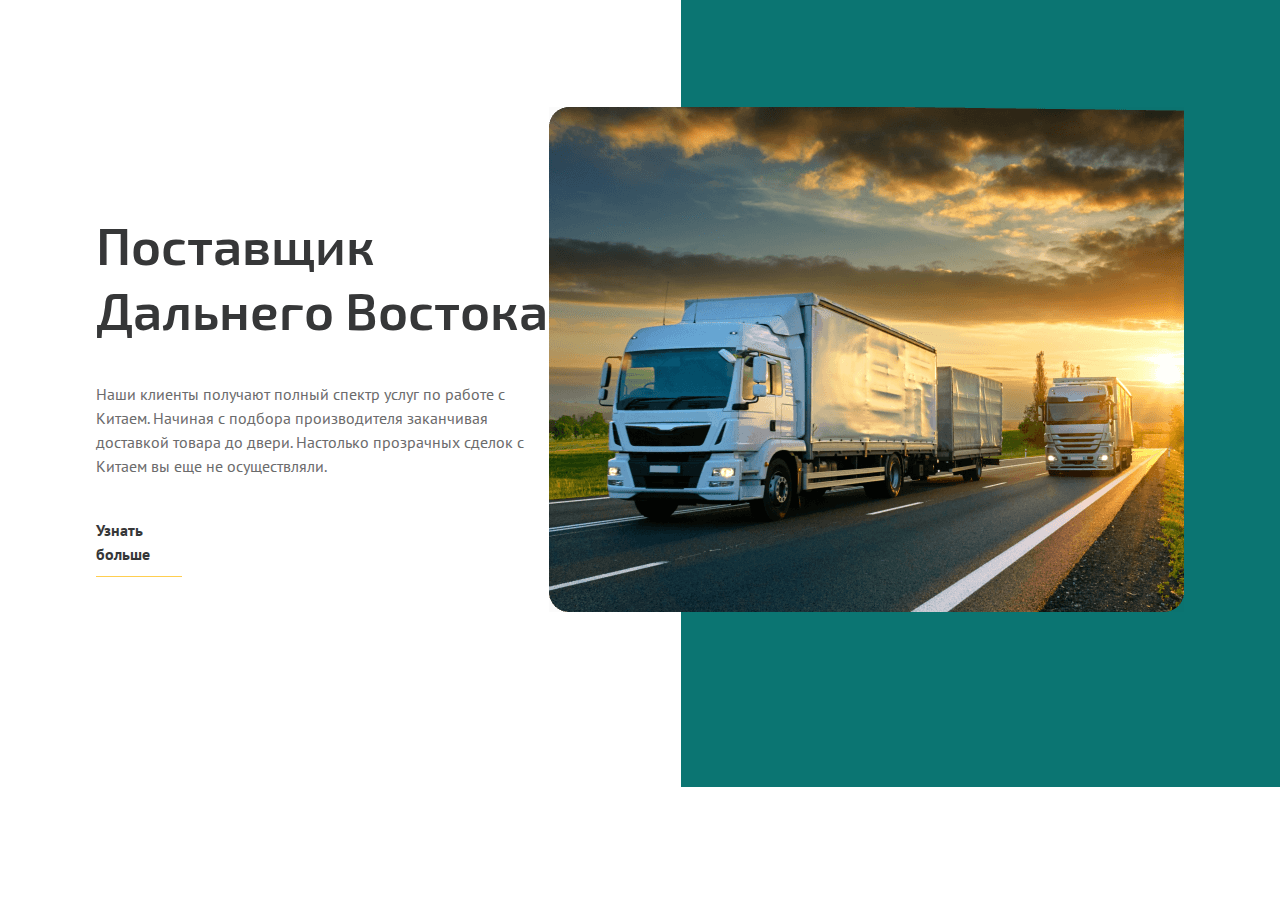
<file: indeex.html>
<!DOCTYPE html>
<html lang="en">
<head>
    <meta charset="UTF-8">
    <meta http-equiv="X-UA-Compatible" content="IE=edge">
    <meta name="viewport" content="width=device-width, initial-scale=1.0">
    <link rel="stylesheet" href="css/main.min.css">
    <title>EXAM№2</title>
</head>
<body>
    <header class="header">
        <div class="container">
            <div class="header_trucks">
                <div class="header_trucks-texts">
                    <p>Поставщик Дальнего Востока</p>
                    <p>Наши клиенты получают полный спектр услуг по работе с Китаем. Начиная с подбора производителя заканчивая доставкой товара до двери. Настолько прозрачных сделок с Китаем вы еще не осуществляли.
                    </p>
                    <p>Узнать больше</p>
                </div>
                <div class="header_trucks-image">
                    <img src="img_exam/adir-Cargo-Insurance 1.png" alt="">
                </div>
            </div>
        </div>
        <div class="header_green"></div>
    </header>
    <main class="main">
        
    </main>
</body>
</html>
</file>
<file: css/main.min.css>
@import"../css/font.css";*{margin:0;padding:0}li{list-style:none}a{text-decoration:none}.container{max-width:1440px;width:85%;margin:0 auto}.header{width:100%;height:776px;padding-top:109px}.header_trucks{width:100%;height:505px;display:-webkit-box;display:-ms-flexbox;display:flex;-webkit-box-pack:justify;-ms-flex-pack:justify;justify-content:space-between;-webkit-box-align:center;-ms-flex-align:center;align-items:center}.header_trucks-texts{height:299px;width:47%}.header_trucks-texts :first-child{font-family:"Exo 2";font-style:normal;font-weight:600;font-size:52px;line-height:125%;color:#363738}.header_trucks-texts :nth-child(2){font-family:"PT Sans";font-style:normal;font-weight:400;font-size:16px;line-height:150%;color:#6b6b6c;margin:40px 0}.header_trucks-texts :last-child{font-family:"PT Sans";font-style:normal;font-weight:700;font-size:16px;line-height:150%;color:#363738;padding-bottom:10px;border-bottom:1.5px solid #ffce50;width:19%}.header_green{width:599px;height:787px;background:#0b7572;position:absolute;top:0;right:0;z-index:-1}.main_section-products{width:94%;height:341px;background:#fff;-webkit-box-shadow:0px 4px 20px rgba(0,0,0,.15);box-shadow:0px 4px 20px rgba(0,0,0,.15);border-radius:20px;display:grid;grid-template-columns:repeat(3, 228px);grid-template-rows:repeat(3, 245px);grid-column-gap:175px;padding:40px 0 0 80px;margin-top:-200px}.b1{border-left:1px solid #d7d7dd;width:228px;padding-left:64px}.section1-products_factory-teex{margin-top:-15px}.section1-products_factory-teex :first-child{font-family:"Exo 2";font-style:normal;font-weight:600;font-size:20px;line-height:135%;margin:24px 0 16px;color:#363738}.section1-products_factory-teex :last-child{font-family:"PT Sans";font-style:normal;font-weight:400;font-size:16px;line-height:150%;color:#6b6b6c}.section{margin-bottom:100px}.checkbox-form label{display:-webkit-box;display:-ms-flexbox;display:flex;margin-bottom:16px;-webkit-box-pack:space-evenly;-ms-flex-pack:space-evenly;justify-content:space-evenly;width:687px;height:176px;background:#fff;-webkit-box-shadow:0px 3px 15px rgba(0,0,0,.12);box-shadow:0px 3px 15px rgba(0,0,0,.12);border-radius:10px;-webkit-box-align:center;-ms-flex-align:center;align-items:center}.checkbox-form label input{display:none}.section_checkbox-header{font-family:"Exo 2";font-style:normal;font-weight:600;font-size:48px;line-height:125%;color:#363738;margin-bottom:32px}.section_checkbox-text-1{font-family:"PT Sans";font-style:normal;font-weight:400;font-size:16px;line-height:150%;margin:40px 0;width:53%;color:#6b6b6c}.section_checkbox-text{font-family:"PT Sans";font-style:normal;font-weight:400;font-size:16px;line-height:150%;color:#6b6b6c;width:27%;margin-right:115px}.section_checkbox-text h3{font-family:"Exo 2";font-style:normal;font-weight:600;font-size:20px;line-height:150%;color:#363738}.section_checkbox-text p{font-family:"Exo 2";font-style:normal;font-weight:600;font-size:20px;line-height:150%;color:#6b6b6c;padding:8px 0 39px;border-bottom:3px solid #ffce50}.section_checkbox-number{width:100%;display:-webkit-box;display:-ms-flexbox;display:flex;-webkit-box-pack:justify;-ms-flex-pack:justify;justify-content:space-between}.section_checkbox-text-num{font-family:"Exo 2";font-style:normal;font-weight:600;font-size:54px;line-height:150%;letter-spacing:.3em;color:#363738}.heckbox-form-span{width:21px;height:21px;border-radius:50%;border:.5px solid #a7a7a7;-webkit-box-shadow:0px -2px 5px 0px #000;box-shadow:0px -2px 5px 0px #000;-webkit-box-sizing:content-box;box-sizing:content-box;margin-top:-18px}.section_chekbox-texts{width:466px}input:checked+.heckbox-form-span{background-color:#1d651d}.section_why{width:100%;height:453px;display:-webkit-box;display:-ms-flexbox;display:flex}.section_why-truck{background-image:url(../img_exam/truck.png);position:absolute;background-repeat:no-repeat;right:0;width:1040px;height:453px;z-index:-1}.section_why-grbox{width:491px;background:#0b7572;padding:160px 0 0 107px}.section_why-grbox h2{font-family:"Exo 2";font-style:normal;z-index:1;font-weight:600;font-size:48px;line-height:125%;color:#fff}.section_why-grtranse{width:349px;height:453.5px;background-image:url(../img_exam/Rectangle\ 8\ \(1\).png)}.section_advantages-boxes{width:76%;padding-top:80px;height:239px;display:grid;grid-template-columns:repeat(2, 447px);grid-template-rows:repeat(2, 80px);grid-row-gap:62px;grid-column-gap:140px}.section_advantages-box1{display:-webkit-box;display:-ms-flexbox;display:flex;-webkit-box-pack:justify;-ms-flex-pack:justify;justify-content:space-between;-webkit-box-align:center;-ms-flex-align:center;align-items:center}.section_advantages-box1-text{width:291px}.section_advantages-box1-text h2{font-family:"Exo 2";font-style:normal;font-weight:600;font-size:20px;line-height:135%;color:#363738;margin-bottom:16px}.section_advantages-box1-text p{font-family:"PT Sans";font-style:normal;font-weight:400;font-size:16px;line-height:150%;color:#6b6b6c}.section_advantages{margin-bottom:122px}.section_containers{margin-bottom:212px}.section_containers-header{font-family:"Exo 2";font-style:normal;font-weight:600;font-size:48px;line-height:125%;margin-bottom:32px;color:#363738}.section_containers-text{font-family:"PT Sans";font-style:normal;font-weight:400;font-size:16px;line-height:150%;color:#6b6b6c;width:35%;margin-bottom:56px}.section_containers-boxes{width:100%;height:439px;display:grid;grid-template-columns:repeat(3, 393px);grid-template-rows:449px;-webkit-box-pack:justify;-ms-flex-pack:justify;justify-content:space-between}.section_containers-box1{background:#fff;-webkit-box-shadow:0px 4px 15px rgba(0,0,0,.12);box-shadow:0px 4px 15px rgba(0,0,0,.12);border-radius:10px}.section_containers-box1 h2{font-family:"Exo 2";font-style:normal;font-weight:600;font-size:20px;line-height:135%;color:#363738;padding-left:32px;padding-top:24px}.section_containers-box1 :nth-child(3){font-family:"PT Sans";font-style:normal;font-weight:400;font-size:16px;line-height:150%;margin:16px 0 32px;color:#6b6b6c;padding-left:32px;margin-right:70px}.section_containers-box1-lch{font-family:"Exo 2";font-style:normal;font-weight:600;font-size:16px;line-height:135%;color:#363738;border-bottom:3px solid #ffce50;padding-bottom:10px;margin-left:32px;margin-right:273px}.section_table-main{width:100%;height:917px;display:-webkit-box;display:-ms-flexbox;display:flex;-webkit-box-pack:justify;-ms-flex-pack:justify;justify-content:space-between;background-color:#0b7572}.section_table{margin-bottom:120px}.section_table-main-header h3{font-family:"Exo 2";font-style:normal;font-weight:600;font-size:48px;line-height:125%;color:#fff;width:50%;padding:100px 0 0 81px}.section_table-main-header-table{width:652px;height:747px;left:621px;top:3727px;background:#fff;border-radius:8px;padding:28px 40px 0 40px;margin:85px 67px 0 0}.section_header-table-start2{width:42%}.section_header-table-start2 p{font-family:"PT Sans";font-style:normal;font-weight:400;font-size:11px;line-height:150%;color:#6b6b6c}.section_header-table-start{width:100%;height:62px;display:-webkit-box;display:-ms-flexbox;display:flex;-webkit-box-align:center;-ms-flex-align:center;align-items:center;-webkit-box-pack:justify;-ms-flex-pack:justify;justify-content:space-between;padding-bottom:32px;border-bottom:1.8px solid silver;margin-bottom:32px}.section_handshake{width:100%;height:880px}.section_handshake h2{font-family:"Exo 2";font-style:normal;font-weight:600;font-size:48px;line-height:125%;color:#363738}.section_handshake-boxes{width:100%;height:783px;display:grid;padding:48px 0 0 45px;grid-template-columns:repeat(1, 1183px);grid-template-rows:repeat(3, 225px)}.section_handshake-box1{background:#fff;-webkit-box-shadow:0px 4px 15px rgba(0,0,0,.12);box-shadow:0px 4px 15px rgba(0,0,0,.12);border-radius:10px;padding:32px 132px 32px 96px;display:-webkit-box;display:-ms-flexbox;display:flex;-webkit-box-align:center;-ms-flex-align:center;align-items:center;-webkit-box-pack:justify;-ms-flex-pack:justify;justify-content:space-between;margin-bottom:24px}.section_handshake-box1-texts{width:568px;height:156px;margin-bottom:-12px;margin-top:-18px}.section_handshake-box1-texts h3{font-family:"Exo 2";font-style:normal;font-weight:600;font-size:20px;line-height:125%;color:#363738;margin-bottom:10px}.section_handshake-box1-texts p{font-family:"PT Sans";font-style:normal;margin-top:10px;font-weight:400;font-size:16px;line-height:150%;color:#6b6b6c}.section_companies{width:100%;height:576px;margin-bottom:130px}.section_companies-h2{font-family:"Exo 2";font-style:normal;font-weight:600;font-size:48px;line-height:125%;color:#363738}.section_companies-table{display:grid;padding:80px 0 0 90px;grid-template-columns:repeat(4, 184px);grid-template-rows:repeat(2, 183px);grid-row-gap:98px;grid-column-gap:148px}.section_companies-table-box1{border-right:2px solid #e4e4e4;padding-right:73px;height:100%;width:184px;display:-webkit-box;display:-ms-flexbox;display:flex;-webkit-box-orient:vertical;-webkit-box-direction:normal;-ms-flex-direction:column;flex-direction:column;-webkit-box-pack:center;-ms-flex-pack:center;justify-content:center;-webkit-box-align:center;-ms-flex-align:center;align-items:center;margin:0 60px 97.4px 0}.section_companies-table-box1 h3{font-family:"Exo 2";font-style:normal;font-weight:600;font-size:20px;line-height:135%;text-align:center;color:#363738;margin:32px 0 14px}.section_companies-table-box1 p{font-family:"PT Sans";font-style:normal;font-weight:400;font-size:14px;line-height:150%;text-align:center;color:#6b6b6c}.b_no{padding:0;border:none}.section_writers{width:100%;height:799px;margin-bottom:130px}.section_writers h2{font-family:"Exo 2";font-style:normal;font-weight:600;font-size:48px;line-height:125%;margin-bottom:72px;color:#363738}.section_writers-boxes{width:100%;display:grid;grid-template-columns:repeat(2, 605px);grid-row-gap:34px;grid-column-gap:69px;grid-template-rows:repeat(3, 210px)}.section_writers-box1{background:-webkit-gradient(linear, left top, right top, color-stop(9%, #0B7572), color-stop(9%, rgb(255, 255, 255)));background:-o-linear-gradient(left, #0B7572 9%, rgb(255, 255, 255) 9%);background:linear-gradient(90deg, #0B7572 9%, rgb(255, 255, 255) 9%);-webkit-box-shadow:0px 4px 15px rgba(0,0,0,.15);box-shadow:0px 4px 15px rgba(0,0,0,.15);border-radius:10px;padding:32px 179px 0 83px;display:-webkit-box;display:-ms-flexbox;display:flex;-webkit-box-pack:justify;-ms-flex-pack:justify;justify-content:space-between;-webkit-box-align:center;-ms-flex-align:center;align-items:center;padding:23px 179px 27px 83px}.section_writers-box1-text{width:165px;height:117px}.section_writers-box1-text h3{font-family:"Exo 2";font-style:normal;font-weight:600;font-size:20px;line-height:24px;color:#363738}.section_writers-box1-text p{font-family:"PT Sans";font-style:normal;font-weight:400;font-size:14px;line-height:150%;color:#6b6b6c;margin:12px 0 0px}.section_writers-box1-media{width:118px;height:23px;display:-webkit-box;display:-ms-flexbox;display:flex;-webkit-box-pack:justify;-ms-flex-pack:justify;justify-content:space-between;-webkit-box-align:center;-ms-flex-align:center;align-items:center;margin-top:23px}.section_contacts{width:100%;height:504px;margin-bottom:60px}.section_contacts-h2{font-family:"Exo 2";font-style:normal;font-weight:600;font-size:48px;line-height:125%;color:#363738;margin-bottom:94px}.section_contacts-webs{width:100%;height:383px;display:-webkit-box;display:-ms-flexbox;display:flex;-webkit-box-pack:justify;-ms-flex-pack:justify;justify-content:space-between;-webkit-box-align:center;-ms-flex-align:center;align-items:center}.section_contacts-phnum{width:248px;height:304px;display:grid;grid-template-rows:repeat(4, 43px);grid-template-columns:repeat(1, 232px);grid-row-gap:44px}.section_contacts-phnum-box1{display:-webkit-box;display:-ms-flexbox;display:flex;-webkit-box-pack:justify;-ms-flex-pack:justify;justify-content:space-between;-webkit-box-align:center;-ms-flex-align:center;align-items:center}.section_contacts-phnum-box1-texts{width:175px;height:43px}.section_contacts-phnum-box1-texts h4{font-family:"PT Sans";font-style:normal;font-weight:400;font-size:14px;line-height:150%;color:#6b6b6c;margin-bottom:5px}.section_contacts-phnum-box1-texts p{font-family:"Exo 2";font-style:normal;font-weight:600;font-size:20px;line-height:24px;color:#363738}.section_contacts-passw{width:794px;height:383px;background:#f9f9fb;border-radius:5px;padding:40px 0 0 40px}.section_contacts-passw1{display:grid;grid-template-columns:514px;grid-template-rows:repeat(5, 15px);grid-row-gap:60px}.section_contacts-passw12{display:-webkit-box;display:-ms-flexbox;display:flex;-webkit-box-pack:justify;-ms-flex-pack:justify;justify-content:space-between;-webkit-box-align:center;-ms-flex-align:center;align-items:center;width:579px;padding-bottom:16px;margin-bottom:32px;border-bottom:1px solid #bebebe}.section_contacts-passw12 h3{font-family:"PT Sans";font-style:normal;font-weight:400;font-size:16px;line-height:125%;color:#6b6b6c}.section_contacts-passw12 p{font-family:"Exo 2";font-style:normal;font-weight:600;font-size:16px;line-height:125%;color:#363738}.la{border:none}.la1{margin-left:97px;margin-top:20px}.section_video-h2{font-family:"Exo 2";font-style:normal;font-weight:600;font-size:48px;line-height:125%;color:#363738}.section_video{width:100%}.section_video-p{font-family:"PT Sans";font-style:normal;font-weight:400;font-size:16px;line-height:150%;color:#6b6b6c;padding:32px 0 40px;width:76%}video{width:87%;height:621px}@media only screen and (max-width: 766px){.header_green{width:177px;height:743px}.header_trucks{display:block}.header_trucks-texts :first-child{font-family:"Exo 2";width:197%;font-style:normal;font-weight:600;font-size:44px;line-height:125%;color:#363738}.header_trucks-texts :nth-child(2){font-family:"PT Sans";font-style:normal;font-weight:400;font-size:16px;line-height:150%;color:#6b6b6c;width:125%}.header_trucks-texts :last-child{width:38%}.header_trucks-image img{width:671px;height:314px;margin-top:21px}.header{height:743px;margin-bottom:130px}.main_section-products{display:grid;grid-template-columns:690px;grid-template-rows:repeat(3, 164px);grid-row-gap:69px;border:none;width:0px;height:0;-webkit-box-shadow:none;box-shadow:none}.b1{border-left:none;padding-left:0}.section{margin-bottom:815px}.section_checkbox-text{display:none}.section_advantages-boxes{width:76%;padding-left:115px;padding-top:80px;height:239px;display:grid;grid-template-columns:repeat(1, 447px);grid-template-rows:repeat(4, 80px);grid-row-gap:62px;grid-column-gap:140px}.section_advantages{margin-bottom:292px}.section_containers-text{font-family:"PT Sans";font-style:normal;font-weight:400;font-size:16px;line-height:150%;color:#6b6b6c;width:73%;margin-bottom:56px}.section_containers-boxes{width:100%;height:439px;display:grid;grid-template-columns:690px;grid-template-rows:repeat(3, 422px);-webkit-box-pack:justify;-ms-flex-pack:justify;justify-content:space-between;grid-row-gap:32px}.section_containers-box1 img{width:690px;height:247px}.section_containers-box1-lch{font-family:"Exo 2";font-style:normal;font-weight:600;font-size:16px;line-height:135%;color:#363738;border-bottom:3px solid #ffce50;padding-bottom:10px;margin-right:569px}.section_containers-box1>h2{font-family:"Exo 2";font-style:normal;font-weight:600;font-size:20px;line-height:135%;color:#363738;padding-left:32px;padding-top:24px}.section_table-main{width:766px;margin-left:-61px;height:917px;display:block}.section_containers{margin-bottom:966px}.section_table-main-header-table{width:621px;height:660px;margin-left:39px}.section_handshake-box1 img{display:none}.section_handshake-boxes{width:100%;height:783px;display:grid;padding:48px 0 0 30px;grid-template-columns:repeat(1, 650px);grid-template-rows:repeat(3, 225px)}.section_companies-table{display:grid;padding:80px 0 0 90px;grid-template-columns:repeat(2, 184px);grid-template-rows:repeat(4, 183px);grid-row-gap:98px;grid-column-gap:148px}.section_writers{width:100%;height:799px;margin-bottom:826px}.ll01{display:none}.section_writers-boxes{width:100%;display:grid;grid-template-columns:repeat(2, 330px);grid-row-gap:34px;grid-column-gap:29px;grid-template-rows:repeat(2, 283px)}.section_writers-box1{display:block}.section_writers-box1-media{width:118px;height:23px;display:-webkit-box;display:-ms-flexbox;display:flex;-webkit-box-pack:justify;-ms-flex-pack:justify;justify-content:space-between;-webkit-box-align:center;-ms-flex-align:center;align-items:center;margin-top:9px;margin-left:19px}.section_writers-box1-text{width:165px;height:117px;text-align:center}.section_contacts-phnum{margin-bottom:38px}.section_why-truck{background-image:url(../img_exam/truck.png);position:absolute;background-repeat:no-repeat;right:0;width:1079px;height:453px;z-index:-1}.section_contacts-passw{width:643px;height:383px;background:#f9f9fb;border-radius:5px;padding:40px 0 0 40px}.section_video-p{font-family:"PT Sans";font-style:normal;font-weight:400;font-size:16px;line-height:150%;color:#6b6b6c;padding:32px 0 40px;width:76%;margin-bottom:-133px}.section1-products_factory{display:-webkit-box;display:-ms-flexbox;display:flex;-webkit-box-pack:justify;-ms-flex-pack:justify;justify-content:space-between;-webkit-box-align:center;-ms-flex-align:center;align-items:center;width:641px;margin-left:-84px;padding:17px 0 0 18px;height:164px;background:#fff;-webkit-box-shadow:0px 4px 15px rgba(0,0,0,.12);box-shadow:0px 4px 15pxrgba 0,0,0,.12;border-radius:20px}.section1-products_factory img{margin-right:32px}.section_why-grtranse{width:708px;background-repeat:no-repeat;height:453.5px;background-image:url(../img_exam/Rectangle\ 8\ \(1\).png)}.section_contacts{width:100%;height:504px;margin-bottom:455px}.section_contacts-webs{display:block}.section_companies{width:100%;height:576px;margin-bottom:672px}.section_table-main-header h3{font-family:"Exo 2";font-style:normal;font-weight:600;font-size:48px;line-height:125%;color:#fff;width:50%;padding:10px 5px 0 81px}}/*# sourceMappingURL=main.min.css.map */
</file>
